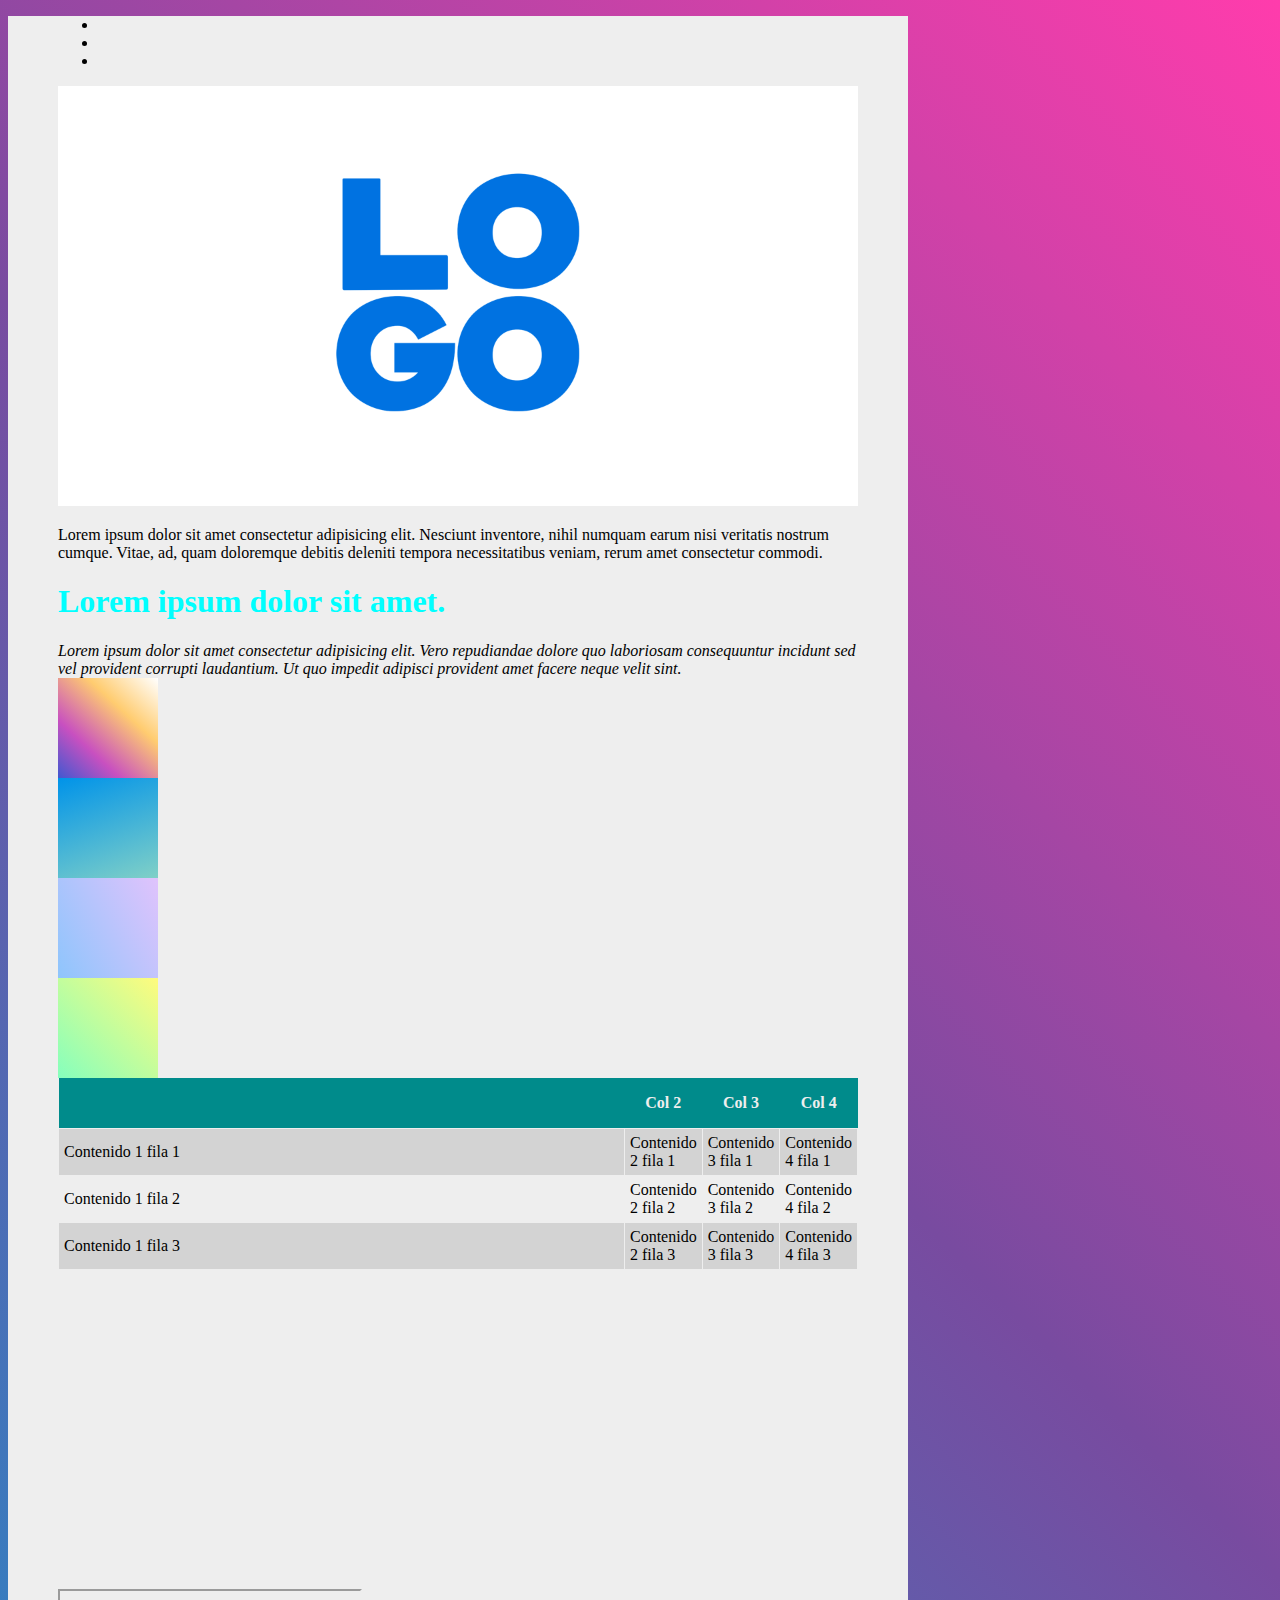
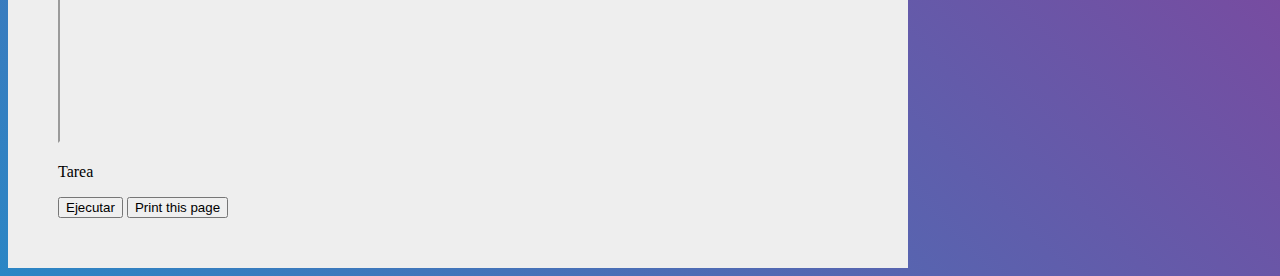
<file: example1/index.html>
<!DOCTYPE html>
<html lang="en">

<head>
    <meta charset="UTF-8">
    <meta name="viewport" content="width=device-width, initial-scale=1.0">
    <meta name="keywords" content="HTML, CSS, JavaScript">
    <meta name="description" content="Free Web tutorials">
    <title>Document</title>
    <link rel="stylesheet" href="css/styles.css">
    <link rel="shortcut icon" href="favicon.ico" type="image/x-icon">
    <link rel="alternate" href="rss.xml" type="application/rss+xml" title="RSS">
    <script src="js/tarea.js"></script>
</head>

<body>
    <div class="contenido">
        <div class="menu">  
            <nav>
                <ul>
                    <li><a></a></li>
                    <li><a></a></li>
                    <li><a></a></li>
                </ul>
            </nav>
        </div>
        <img src="img/logo-social.png" alt="" width="800">
        <p>Lorem ipsum dolor sit amet consectetur adipisicing elit. Nesciunt inventore, nihil numquam earum nisi
            veritatis nostrum cumque. Vitae, ad, quam doloremque debitis deleniti tempora necessitatibus veniam, rerum
            amet consectetur commodi.</p>
        <h1 style="color: aqua;" style="background-color: aqua;">Lorem ipsum dolor sit amet.</h1>
        <em>Lorem ipsum dolor sit amet consectetur adipisicing elit. Vero repudiandae dolore quo laboriosam consequuntur
            incidunt sed vel provident corrupti laudantium. Ut quo impedit adipisci provident amet facere neque velit
            sint.</em>
        <div class="caja1"></div>
        <div class="caja2"></div>
        <div class="caja3"></div>
        <div class="caja4"></div>
        <table>
            <tr>
                <th></th>
                <th>Col 2</th>
                <th>Col 3</th>
                <th>Col 4</th>
            </tr>
            <tr>
                <td>Contenido 1 fila 1</td>
                <td>Contenido 2 fila 1</td>
                <td>Contenido 3 fila 1</td>
                <td>Contenido 4 fila 1</td>
            </tr>
            <tr>
                <td>Contenido 1 fila 2</td>
                <td>Contenido 2 fila 2</td>
                <td>Contenido 3 fila 2</td>
                <td>Contenido 4 fila 2</td>
            </tr>
            <tr>
                <td>Contenido 1 fila 3</td>
                <td>Contenido 2 fila 3</td>
                <td>Contenido 3 fila 3</td>
                <td>Contenido 4 fila 3</td>
            </tr>
        </table>

        <iframe width="560" height="315" src="https://www.youtube.com/embed/lTRiuFIWV54" title="YouTube video player" frameborder="0" allow="accelerometer; autoplay; clipboard-write; encrypted-media; gyroscope; picture-in-picture; web-share" allowfullscreen></iframe>

        <iframe src="https://www.google.com" title="description"></iframe>

        <p id="demo"> Tarea</p>
        <button type="button" onclick="myFunction()">Ejecutar</button>
        <button onclick="window.print()">Print this page</button>
        
    </div>
    
    

</body>

</html>
</file>
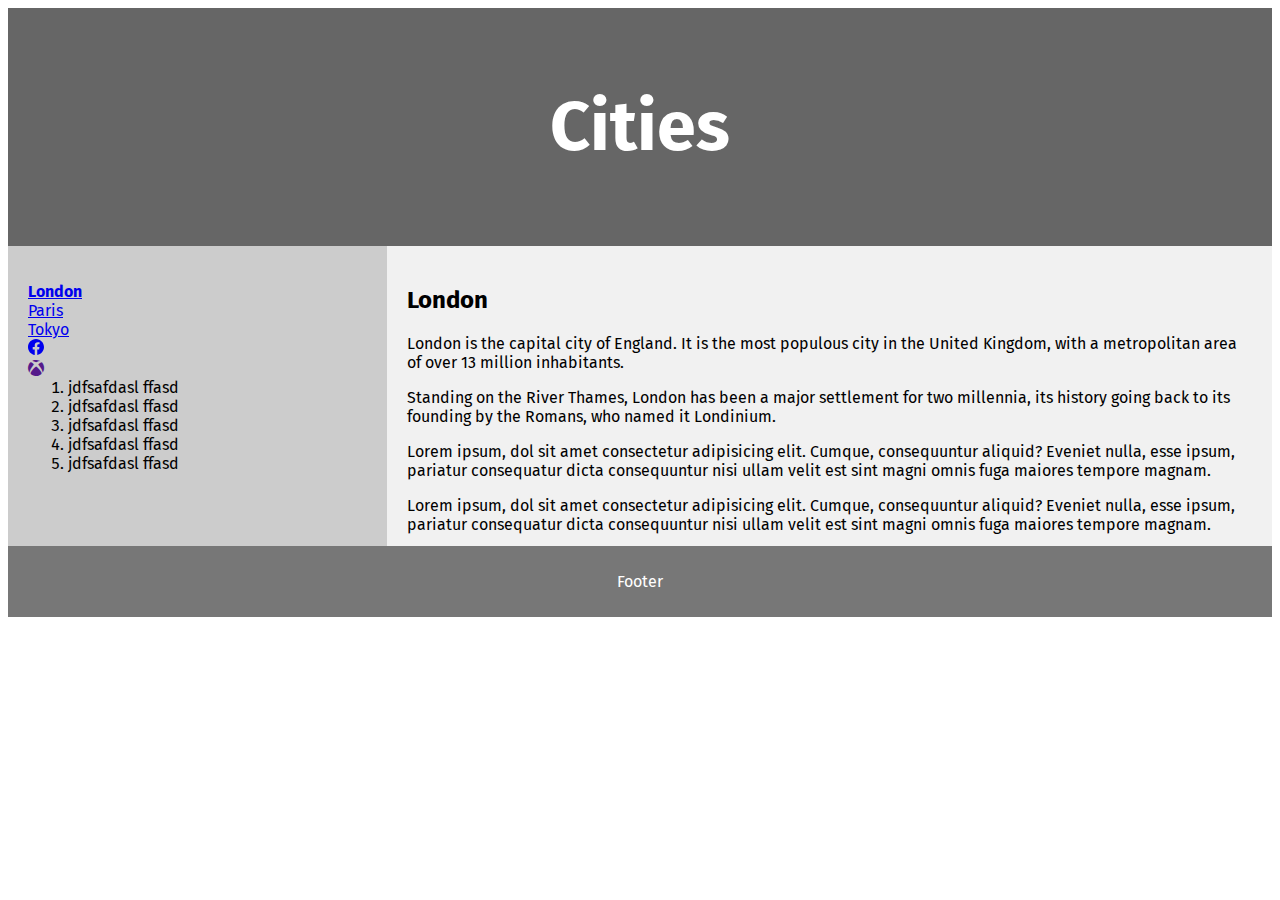
<file: example2/index.html>
<!DOCTYPE html>
<html lang="en">

<head>
    <title>CSS Template</title>
    <meta charset="utf-8">
    <meta name="viewport" content="width=device-width, initial-scale=1">
    <link rel="stylesheet" href="css/style.css">
    <link rel="preconnect" href="https://fonts.googleapis.com">
    <link rel="preconnect" href="https://fonts.gstatic.com" crossorigin>
    <!-- <link href="https://fonts.googleapis.com/css2?family=Fira+Sans:ital,wght@0,100;0,400;0,700;1,400&display=swap" rel="stylesheet">-->
    <link rel="stylesheet" href="https://cdn.jsdelivr.net/npm/bootstrap-icons@1.10.3/font/bootstrap-icons.css">
</head>

<body>

    <div class="header">
        <header>
            <h1>Cities</h1>
        </header>
    </div>

    <div class="section">
        <div class="nav">
            <ul>
                <li>
                    <strong>
                        <a href="#">London</a>
                    </strong>
                </li>
                <li><a href="#" class="bottom bottom-primary">Paris</a></li>
                <li><a href="#" class="bottom bottom-primary">Tokyo</a></li>
                <li><a href="https://www.facebook.com" class="bottom bottom-primary">
                        <svg xmlns="http://www.w3.org/2000/svg" width="16" height="16" fill="currentColor"
                            class="bi bi-facebook" viewBox="0 0 16 16">
                            <path
                                d="M16 8.049c0-4.446-3.582-8.05-8-8.05C3.58 0-.002 3.603-.002 8.05c0 4.017 2.926 7.347 6.75 7.951v-5.625h-2.03V8.05H6.75V6.275c0-2.017 1.195-3.131 3.022-3.131.876 0 1.791.157 1.791.157v1.98h-1.009c-.993 0-1.303.621-1.303 1.258v1.51h2.218l-.354 2.326H9.25V16c3.824-.604 6.75-3.934 6.75-7.951z" />
                        </svg>
                    </a>
                </li>
                <li><a href="" class="bottom bottom-primary"><i class="bi bi-xbox"></i></a></li>
                <ol class="menu">
                    <li class="item">jdfsafdasl ffasd<a href=""></a></li>
                    <li class="item">jdfsafdasl ffasd<a href=""></a></li>
                    <li class="item">jdfsafdasl ffasd<a href=""></a></li>
                    <li class="item">jdfsafdasl ffasd<a href=""></a></li>
                    <li class="item">jdfsafdasl ffasd<a href=""></a></li>
                </ol>
            </ul>
        </div>

        <div class="article">
            <h2>London</h2>
            <p class="parrafo">London is the capital city of England. It is the most populous city in the United Kingdom, with a
                metropolitan area of over 13 million inhabitants.</p>
            <p class="parrafo">Standing on the River Thames, London has been a major settlement for two millennia, its history going
                back to its founding by the Romans, who named it Londinium.</p>
            <p class="parrafo">Lorem ipsum, dol sit amet consectetur adipisicing elit. Cumque, consequuntur aliquid? Eveniet nulla, esse ipsum, pariatur consequatur dicta consequuntur nisi ullam velit est sint magni omnis fuga maiores tempore magnam.</p>

            <p class="parrafo">Lorem ipsum, dol sit amet consectetur adipisicing elit. Cumque, consequuntur aliquid? Eveniet nulla, esse ipsum, pariatur consequatur dicta consequuntur nisi ullam velit est sint magni omnis fuga maiores tempore magnam.</p>
        </div>
    </div>

    <div class="footer">
        <p class="parrafo">Footer</p>
    </div>

</body>

</html>
</file>
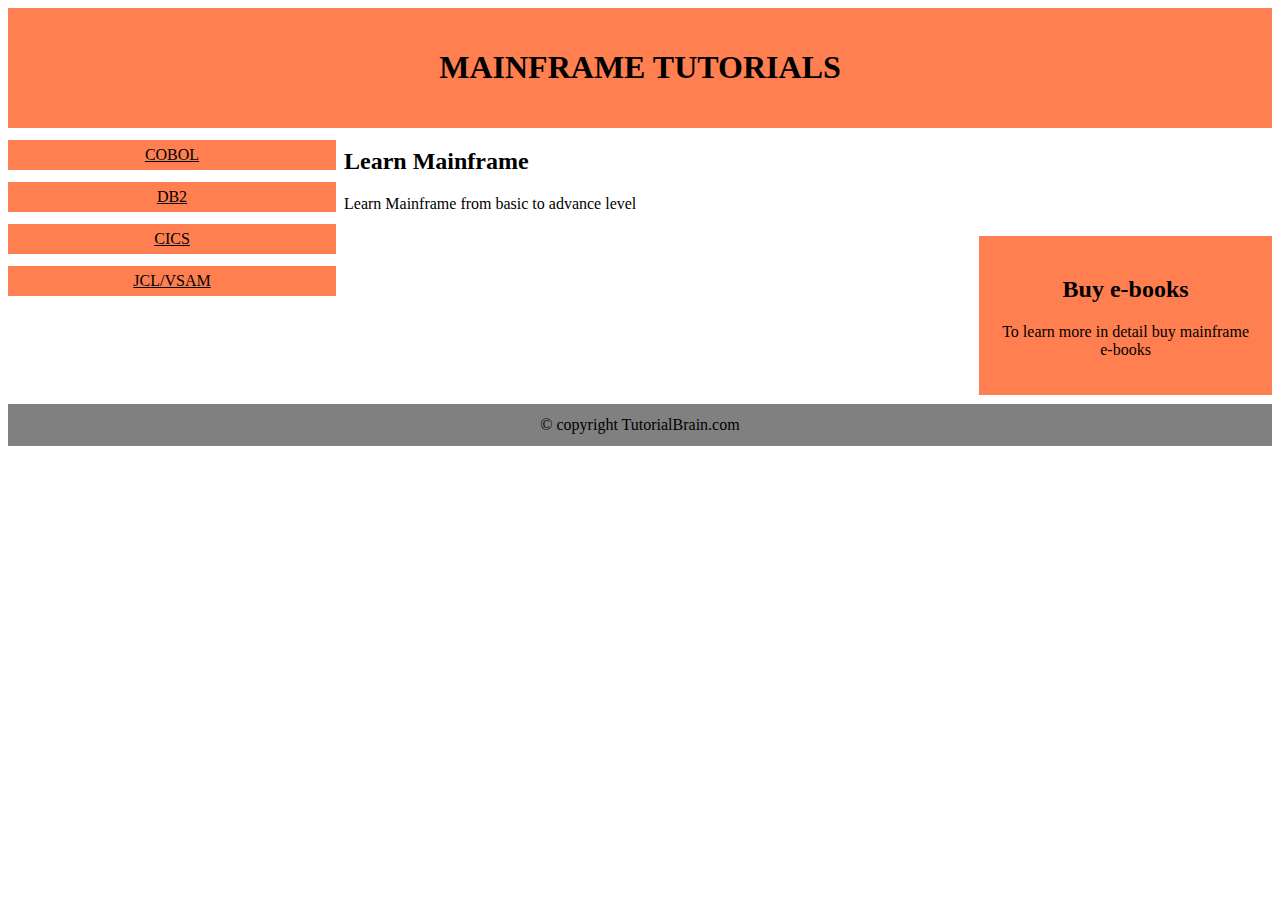
<file: example2/template1.html>
<!DOCTYPE html>
<html>

<head>
    <meta name="viewport" content="width=device-width, initial-scale=1.0">
    <style>
        .menu {
            float: left;
            width: 25%;
            text-align: center;
        }

        .menu a {
            background-color: coral;
            padding: 6px;
            margin-top: 12px;
            display: block;
            width: 100%;
            color: Black;
        }

        .main {
            float: left;
            width: 55%;
            padding: 0 20px;
        }

        .right {
            background-color: coral;
            float: right;
            width: 20%;
            padding: 20px;
            margin-top: 7px;
            text-align: center;
        }

        @media only screen and (max-width:550px) {

            .menu,
            .main,
            .right {
                width: 70%;
            }
        }
    </style>
</head>

<body>
    <div style="background-color:coral;padding:20px;text-align:center;">
        <h1>MAINFRAME TUTORIALS</h1>
    </div>
    <div style="overflow:auto">
        <div class="menu">
            <a href="#">COBOL</a>
            <a href="#">DB2</a>
            <a href="#">CICS</a>
            <a href="#">JCL/VSAM</a>
        </div>
        <div class="main">
            <h2>Learn Mainframe</h2>
            <p>Learn Mainframe from basic to advance level</p>
        </div>
        <div class="right">
            <h2>Buy e-books</h2>
            <p>To learn more in detail buy mainframe e-books</p>
        </div>
    </div>
    <div style="background-color:gray;text-align:center;padding:12px;margin-top:9px;">© copyright TutorialBrain.com
    </div>
</body>

</html>
</file>
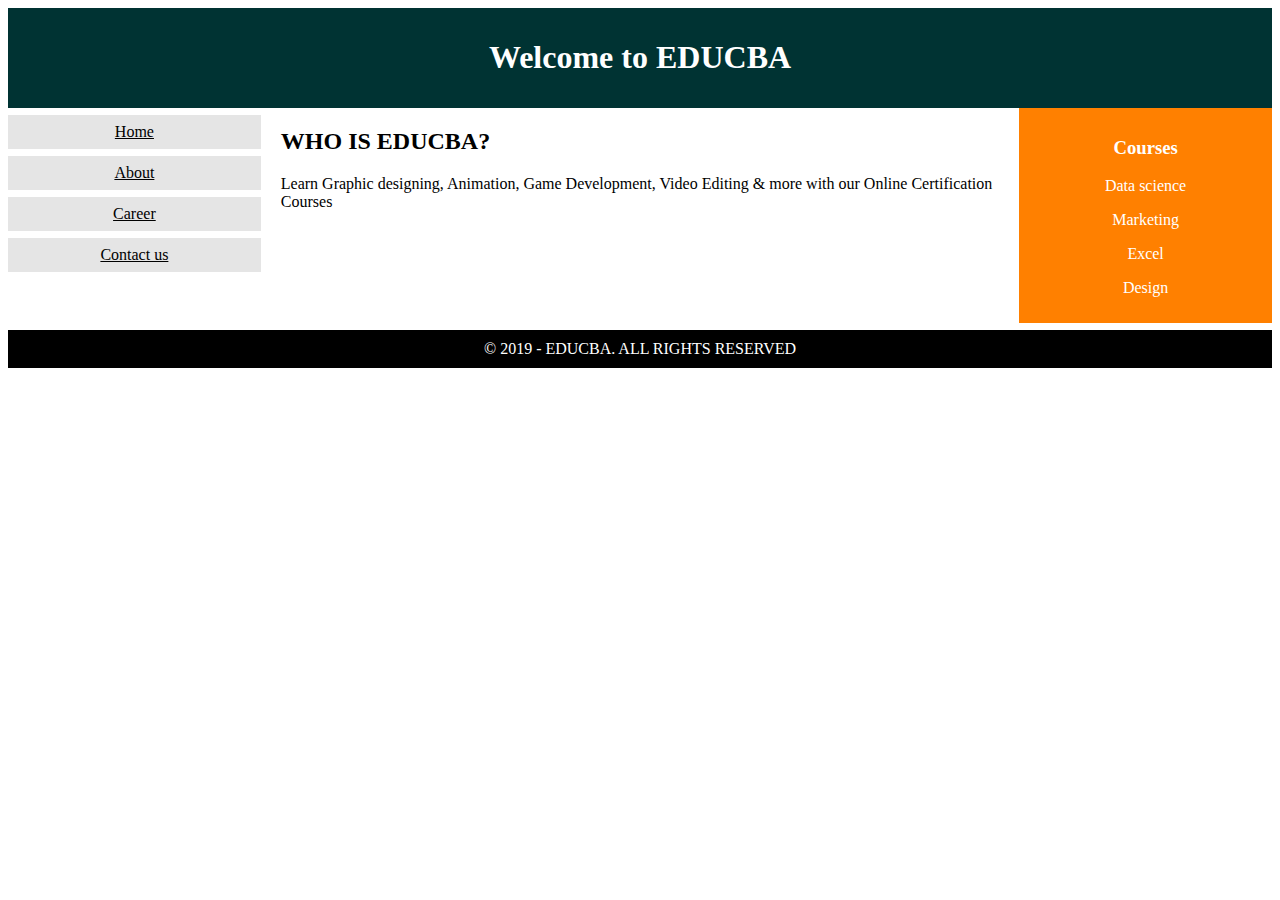
<file: example2/template2.html>
<html>
<head>
    <meta name="viewport" content="width=device-width, initial-scale=1.0">
    <style>
        * {
            box-sizing: border-box;
        }

        .options {
            float: left;
            width: 20%;
            text-align: center;
        }

        .options a {
            background-color: #e5e5e5;
            padding: 8px;
            margin-top: 7px;
            display: block;
            width: 100%;
            color: black;
        }

        .main {
            float: left;
            width: 60%;
            padding: 0 20px;
        }

        .course {
            background-color: #ff8000;
            color: white;
            float: left;
            width: 20%;
            padding: 10px;
            text-align: center;
        }

        #header {
            background-color: #003333;
            padding: 10px;
            text-align: center;
            color: white;
        }

        #footer {
            background-color: black;
            text-align: center;
            padding: 10px;
            margin-top: 7px;
            color: white;

            @media only screen and (max-width:620px) {

                /* For mobile phones: */
                .options,
                .main,
                .course {
                    width: 100%;
                }
            }
        }
    </style>
</head>

<body>
    <div id="header">
        <h1>Welcome to EDUCBA</h1>
    </div>
    <div style="overflow:auto">
        <div class="options">
            <a href="#">Home</a>
            <a href="#">About</a>
            <a href="#">Career</a>
            <a href="#">Contact us</a>
        </div>
        <div class="main">
            <h2>WHO IS EDUCBA?</h2>
            <p> Learn Graphic designing, Animation, Game Development, Video Editing & more with our Online Certification
                Courses</p>
        </div>
        <div class="course">
            <h3><b>Courses</b></h3>
            <p>Data science</p>
            <p>Marketing</p>
            <p>Excel</p>
            <p>Design</p>
        </div>
    </div>
    <div id="footer">© 2019 - EDUCBA. ALL RIGHTS RESERVED</div>
</body>

</html>
</file>
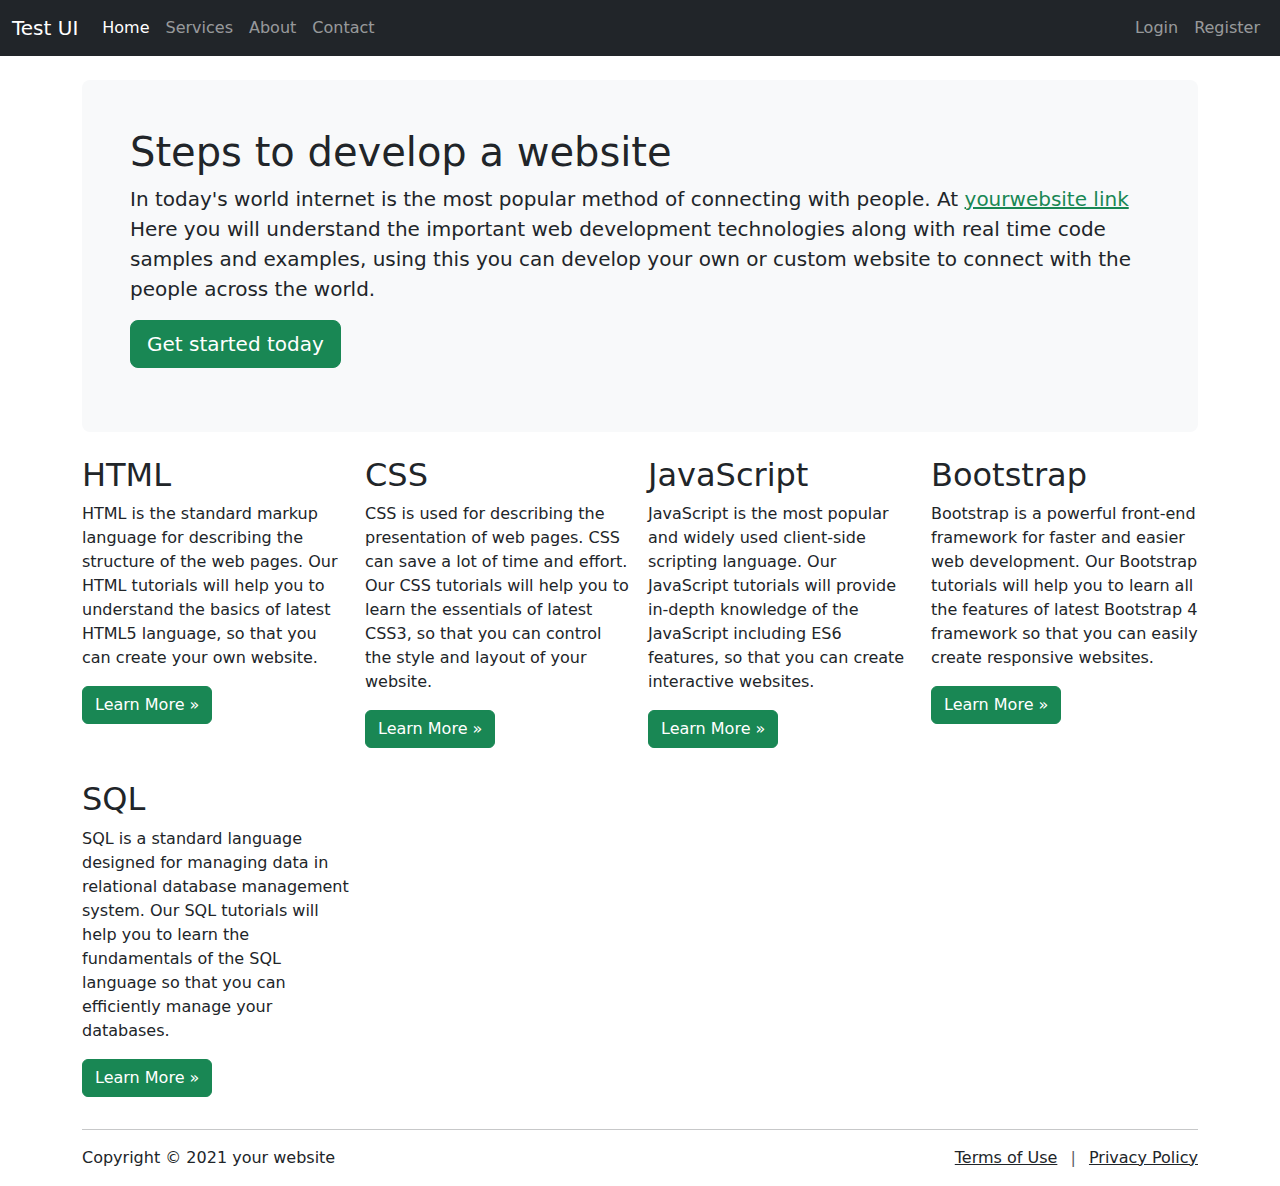
<file: example2/template3.html>
<!DOCTYPE html>

<html lang="en">

<head>
    <meta charset="utf-8">
    <meta name="viewport" content="width=device-width, initial-scale=1">
    <title>Sample of Bootstrap 4 Responsive Layout</title>
    <link href="https://cdn.jsdelivr.net/npm/bootstrap@5.0.2/dist/css/bootstrap.min.css" rel="stylesheet">
    <script src="https://cdn.jsdelivr.net/npm/bootstrap@5.0.2/dist/js/bootstrap.bundle.min.js"></script>
</head>

<body>

    <nav class="navbar navbar-expand-lg navbar-dark bg-dark">
        <div class="container-fluid">
            <a href="#" class="navbar-brand">Test UI</a>
            <button type="button" class="navbar-toggler" data-bs-toggle="collapse" data-bs-target="#navbarCollapse">
                <span class="navbar-toggler-icon"></span>
            </button>

            <div class="collapse navbar-collapse" id="navbarCollapse">
                <div class="navbar-nav">
                    <a href="#" class="nav-item nav-link active">Home</a>
                    <a href="#" class="nav-item nav-link">Services</a>
                    <a href="#" class="nav-item nav-link">About</a>
                    <a href="#" class="nav-item nav-link">Contact</a>
                </div>

                <div class="navbar-nav ms-auto">
                    <a href="#" class="nav-item nav-link">Login</a>
                    <a href="#" class="nav-item nav-link">Register</a>
                </div>
            </div>
        </div>
    </nav>

    <div class="container">
        <div class="p-5 my-4 bg-light rounded-3">
            <h1>Steps to develop a website</h1>
            <p class="lead">In today's world internet is the most popular method of connecting with people. At <a
                    href="https://www.yoursite.com" class="text-success" target="_blank">yourwebsite link</a> Here you
                will understand the important web development technologies along with real time code samples and
                examples, using this you can develop your own or custom website to connect with the people across the
                world.</p>
            <p><a href="https://www.tutorialrepublic.com" target="_blank" class="btn btn-success btn-lg">Get started
                    today</a></p>
        </div>

        <div class="row g-3">
            <div class="col-md-6 col-lg-4 col-xl-3">
                <h2>HTML</h2>
                <p>HTML is the standard markup language for describing the structure of the web pages. Our HTML
                    tutorials will help you to understand the basics of latest HTML5 language, so that you can create
                    your own website.</p>
                <p><a href="yourtestsite/" target="_blank" class="btn btn-success">Learn More &raquo;</a></p>
            </div>

            <div class="col-md-6 col-lg-4 col-xl-3">
                <h2>CSS</h2>
                <p>CSS is used for describing the presentation of web pages. CSS can save a lot of time and effort. Our
                    CSS tutorials will help you to learn the essentials of latest CSS3, so that you can control the
                    style and layout of your website.</p>
                <p><a href="yourtestsite/" target="_blank" class="btn btn-success">Learn More &raquo;</a></p>
            </div>

            <div class="col-md-6 col-lg-4 col-xl-3">
                <h2>JavaScript</h2>
                <p>JavaScript is the most popular and widely used client-side scripting language. Our JavaScript
                    tutorials will provide in-depth knowledge of the JavaScript including ES6 features, so that you can
                    create interactive websites.</p>
                <p><a href="yourtestsite/" target="_blank" class="btn btn-success">Learn More &raquo;</a></p>
            </div>

            <div class="col-md-6 col-lg-4 col-xl-3">
                <h2>Bootstrap</h2>
                <p>Bootstrap is a powerful front-end framework for faster and easier web development. Our Bootstrap
                    tutorials will help you to learn all the features of latest Bootstrap 4 framework so that you can
                    easily create responsive websites.</p>
                <p><a href="yourtestsite/" target="_blank" class="btn btn-success">Learn More &raquo;</a></p>
            </div>

            <div class="col-md-6 col-lg-4 col-xl-3">
                <h2>SQL</h2>
                <p>SQL is a standard language designed for managing data in relational database management system. Our
                    SQL tutorials will help you to learn the fundamentals of the SQL language so that you can
                    efficiently manage your databases.</p>
                <p><a href="https://www.tutorialrepublic.com/twitter-Bootstrap-tutorial/" target="_blank"
                        class="btn btn-success">Learn More &raquo;</a></p>
            </div>
        </div>

        <hr>

        <footer>
            <div class="row">
                <div class="col-md-6">
                    <p>Copyright © 2021 your website</p>
                </div>
                <div class="col-md-6 text-md-end">
                    <a href="#" class="text-dark">Terms of Use</a>
                    <span class="text-muted mx-2">|</span>
                    <a href="#" class="text-dark">Privacy Policy</a>
                </div>
            </div>
        </footer>
    </div>

</body>

</html>
</file>
<file: example1/css/styles.css>
body {
    background-color: #FF3CAC;
    background-image: linear-gradient(225deg, #FF3CAC 0%, #784BA0 50%, #2B86C5 100%);
}
/* dfsafsaf fdsafsad */
.contenido {
    max-width: 800px;
    background-color: #eeeeee;
    padding: 0px 50px 50px 50px;
}
.caja1 {
    background-color: #4158D0;
    background-image: linear-gradient(43deg, #4158D0 0%, #C850C0 30%, #FFCC70 66%, #ffffff 100%);
    width: 100px;
    height: 100px;
}

.caja2 {
    background-color: #0093E9;
    background-image: linear-gradient(160deg, #0093E9 0%, #80D0C7 100%);

    width: 100px;
    height: 100px;
}
.caja3 {
    background-color: #8EC5FC;
    background-image: linear-gradient(62deg, #8EC5FC 0%, #E0C3FC 100%);
    width: 100px;
    height: 100px;
}
.caja4 {
    background-color: #85FFBD;
    background-image: linear-gradient(45deg, #85FFBD 0%, #FFFB7D 100%);
    width: 100px;
    height: 100px;
}

table, td, th {
    
    width: 100%;
    border-collapse: collapse;
}

td {
    border: 1px solid #eeeeee;
}

th {
    text-align: center;
    height: 40px;
    background-color: darkcyan;
    color: #eeeeee;
}

td, th  {
    padding: 5px;
}

tr:nth-child(even) {
    background-color: lightgray;
}
</file>
<file: example2/css/style.css>
@import url('https://fonts.googleapis.com/css2?family=Fira+Sans:ital,wght@0,100;0,400;0,700;1,400&display=swap');

* {
    box-sizing: border-box;
}

body {
    /* font-family: Arial, Helvetica, sans-serif;*/
    font-family: 'Fira Sans', sans-serif;
}

/* Style the header */
.header {
    background-color: #666;
    padding: 30px;
    text-align: center;
    font-size: 35px;
    color: white;
}

/* Create two columns/boxes that floats next to each other */
.nav {
    float: left;
    width: 30%;
    height: 300px;
    /* only for demonstration, should be removed */
    background: #ccc;
    padding: 20px;
}

/* Style the list inside the menu */
.nav ul {
    list-style-type: none;
    padding: 0;
}

.article {
    float: left;
    padding: 20px;
    width: 70%;
    background-color: #f1f1f1;
    height: 300px;
    /* only for demonstration, should be removed */
}

/* Clear floats after the columns */
.section::after {
    content: "";
    display: table;
    clear: both;
}

/* Style the footer */
.footer {
    background-color: #777;
    padding: 10px;
    text-align: center;
    color: white;
}

/* Responsive layout - makes the two columns/boxes stack on top of each other instead of next to each other, on small screens */
@media (max-width: 600px) {

    .nav,
    .article {
        width: 100%;
        height: auto;
    }
}
</file>
